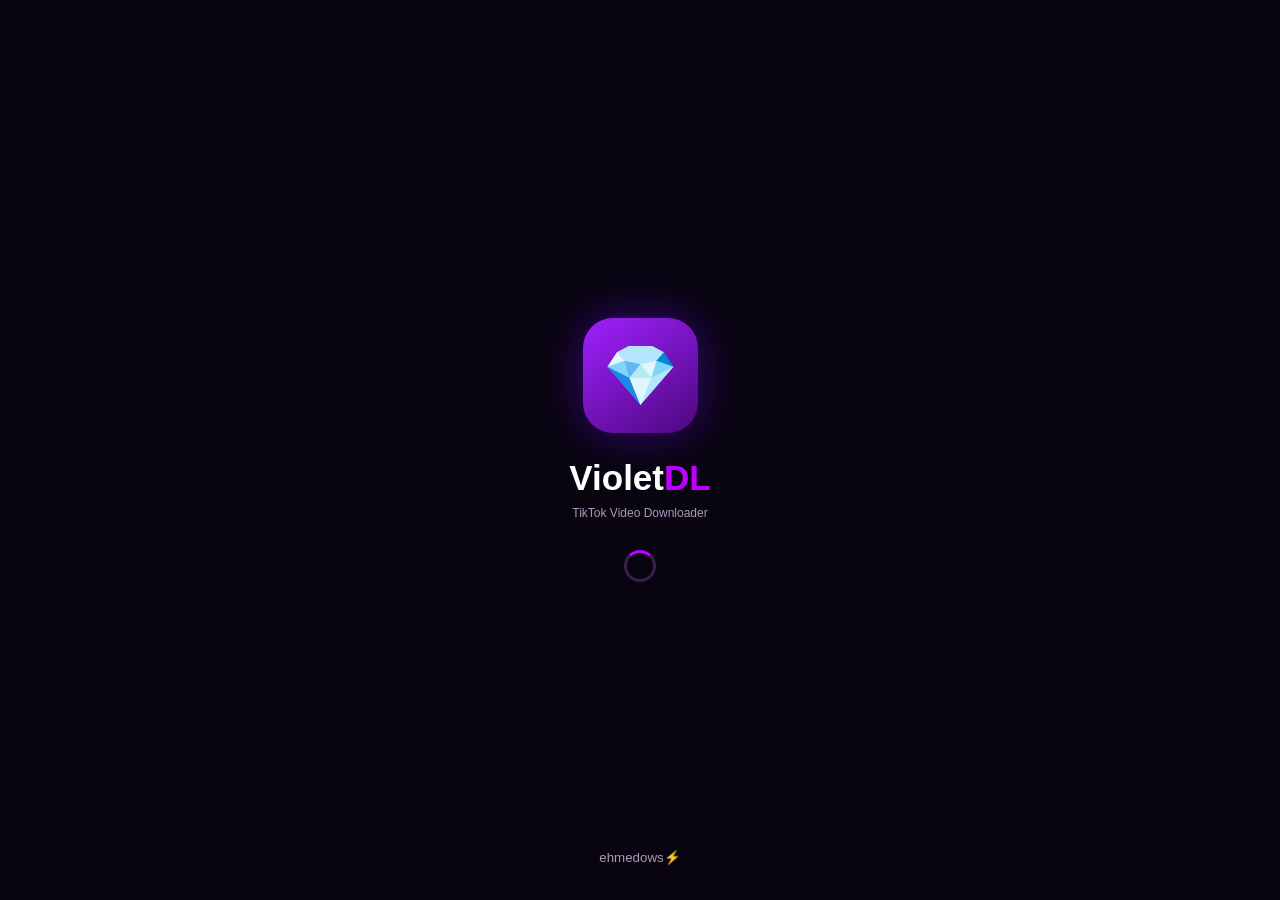
<file: index.html>
<!DOCTYPE html>
<html lang="az">
<head>
  <meta charset="UTF-8">
  <meta name="viewport" content="width=device-width, initial-scale=1, maximum-scale=1, user-scalable=no">
  <meta name="theme-color" content="#080510">
  <title>VioletDL</title>
  <link rel="stylesheet" href="./style.css">
</head>
<body>

<div id="splash" class="splash">
  <div class="logo">💎</div>
  <h1>Violet<span>DL</span></h1>
  <p>TikTok Video Downloader</p>
  <div class="loader"></div>
  <small>ehmedows⚡</small>
</div>

<main id="app" class="app hidden">

  <header class="topbar">
    <div class="brand">
      <div class="brand-logo">💎</div>
      <div>
        <h2>Violet<span>DL</span></h2>
        <small>TikTok Video Downloader</small>
      </div>
    </div>
    <div class="online"><i></i> ONLINE</div>
  </header>

  <section id="home" class="page active">
    <div class="download-card">
      <div class="intro">
        <div class="tiktok-icon">♪</div>
        <div>
          <h3>TikTok Videolarını<br>Asanlıqla Yüklə!</h3>
          <p>Linki əlavə et və videonu saxla.</p>
        </div>
      </div>

      <label for="videoLink">TikTok video linki</label>

      <div class="link-box">
        <span>🔗</span>
        <input id="videoLink" type="url" placeholder="TikTok linki..." autocomplete="off">
        <button id="pasteBtn" type="button">▢</button>
      </div>

      <button id="downloadBtn" class="download-btn" type="button">
        ⬇ Videonu Yüklə
      </button>

      <div id="progressBox" class="progress-box hidden">
        <div class="progress-info">
          <span id="progressText">Video hazırlanır...</span>
          <b id="progressPercent">0%</b>
        </div>
        <div class="progress-track">
          <div id="progressFill" class="progress-fill"></div>
        </div>
      </div>

      <p id="status" class="status"></p>

      <div class="features">
        <div>⚡ <span>Sürətli<br>Yükləmə</span></div>
        <div>🛡️ <span>Təhlükəsiz<br>İstifadə</span></div>
      </div>
    </div>
  </section>

  <section id="historyPage" class="page">
    <div class="section-heading">
      <h2>◷ Yükləmə tarixçəsi</h2>
      <button id="clearHistory" type="button">Təmizlə</button>
    </div>
    <div id="history" class="history-list"></div>
  </section>

  <section id="about" class="page">
    <div class="about-content">
      <div class="about-logo">💎</div>
      <h1>Violet<span>DL</span></h1>
      <p>TikTok Video Downloader</p>
      <div class="about-card">
        VioletDL – TikTok videolarını rahat yükləmək üçün hazırlanmış tətbiqdir.
        <ul>
          <li>⚡ Sürətli yükləmə</li>
          <li>🛡️ Rahat istifadə</li>
          <li>💜 Sadə dizayn</li>
        </ul>
        <small>Versiya 1.0.0</small>
      </div>
    </div>
  </section>

  <section id="settings" class="page">
    <h2 class="page-title">⚙️ Parametrlər</h2>
    <div class="settings-card">
      <div class="setting-row">
        <span>🌙 Qaranlıq rejim</span>
        <strong>Aktiv</strong>
      </div>
      <div class="setting-row">
        <span>🌐 Server</span>
        <strong>ONLINE</strong>
      </div>
      <div class="setting-row">
        <span>ⓘ Versiya</span>
        <span>1.0.0</span>
      </div>
    </div>
  </section>

  <nav class="bottom-nav">
    <button class="nav-btn active" data-page="home" type="button">⌂<small>Əsas</small></button>
    <button class="nav-btn" data-page="historyPage" type="button">◷<small>Tarixçə</small></button>
    <button class="nav-btn" data-page="about" type="button">ⓘ<small>Haqqında</small></button>
    <button class="nav-btn" data-page="settings" type="button">⚙<small>Parametrlər</small></button>
  </nav>

  <div class="footer-brand">ehmedows⚡</div>
</main>

<div id="updateModal" class="update-overlay hidden">
  <div class="update-card">
    <div class="update-icon">💎</div>
    <h2>Yeni yeniləmə mövcuddur!</h2>
    <p id="updateVersion">Yeni versiya</p>
    <p id="updateDescription">VioletDL üçün yeni yeniləmə hazırdır.</p>
    <a id="updateNowBtn" class="update-button"
       href="https://esqinnnn.github.io/VioletDL/update.html">
      İndi yenilə
    </a>
  </div>
</div>

<script src="./script.js"></script>
</body>
</html>
</file>
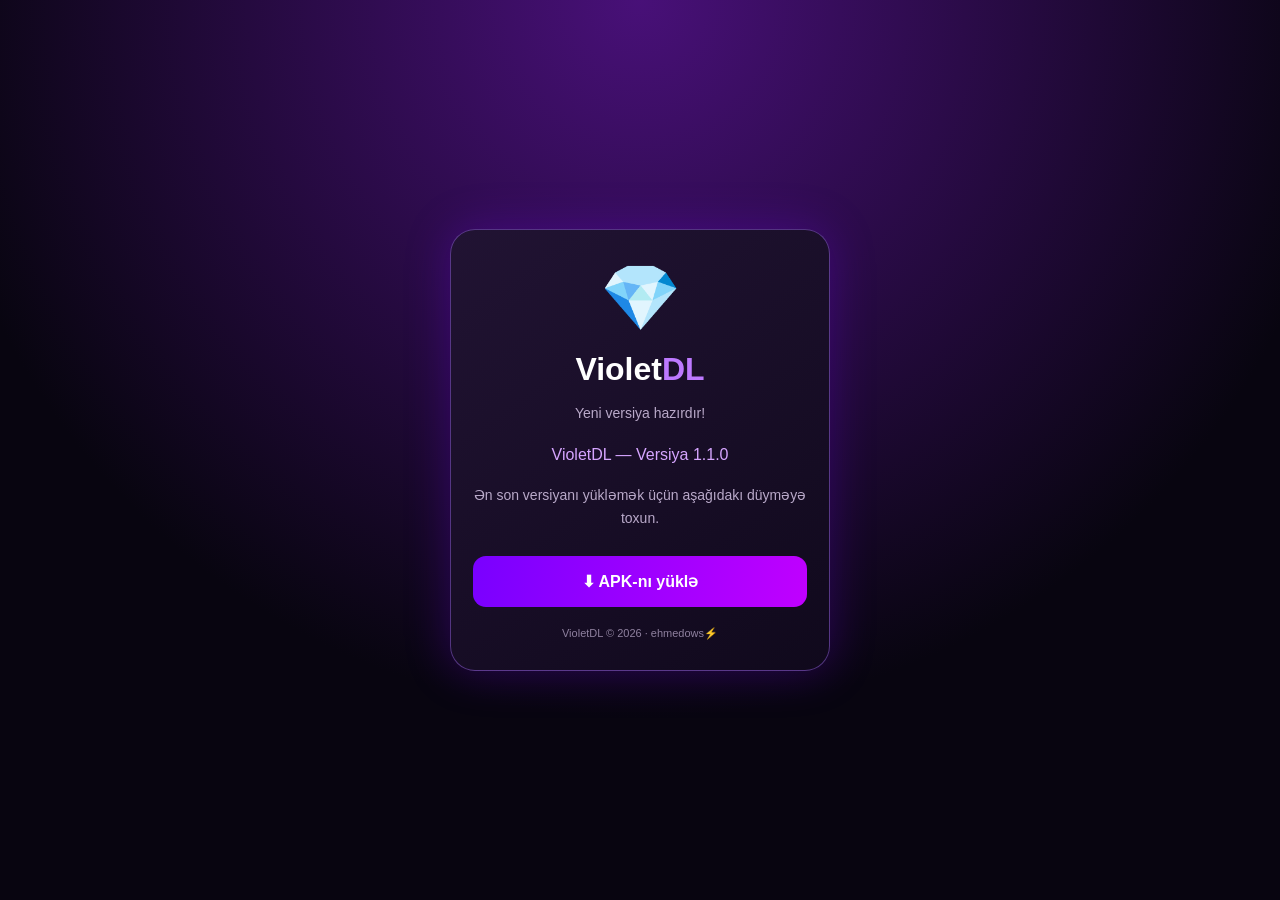
<file: update.html>
<!DOCTYPE html>
<html lang="az">
<head>
  <meta charset="UTF-8">
  <meta name="viewport" content="width=device-width, initial-scale=1">
  <meta name="theme-color" content="#080510">
  <title>VioletDL — Yeniləmə</title>
  <style>
    * { box-sizing: border-box; }
    body {
      margin: 0;
      min-height: 100vh;
      display: flex;
      align-items: center;
      justify-content: center;
      padding: 20px;
      background: radial-gradient(circle at top, #481078, #080510 65%);
      color: white;
      font-family: Arial, sans-serif;
    }
    .card {
      width: 100%;
      max-width: 380px;
      padding: 30px 22px;
      text-align: center;
      border: 1px solid #a66bff70;
      border-radius: 25px;
      background: linear-gradient(145deg, #211333, #10091c);
      box-shadow: 0 0 45px #7900ff45;
    }
    .logo { font-size: 65px; margin-bottom: 15px; }
    h1 { margin: 0 0 10px; }
    h1 span { color: #bd79ff; }
    p { color: #b9a9c9; font-size: 14px; line-height: 1.7; }
    .version { color: #d6a5ff; margin: 20px 0; }
    .download {
      display: block;
      width: 100%;
      padding: 16px;
      margin-top: 25px;
      border: 0;
      border-radius: 13px;
      background: linear-gradient(100deg, #7900ff, #c000ff);
      color: white;
      font-size: 16px;
      font-weight: bold;
    }
    .note { margin-top: 20px; font-size: 11px; color: #8f819f; }
  </style>
</head>
<body>
  <main class="card">
    <div class="logo">💎</div>
    <h1>Violet<span>DL</span></h1>
    <p>Yeni versiya hazırdır!</p>
    <div class="version">VioletDL — Versiya 1.1.0</div>
    <p>Ən son versiyanı yükləmək üçün aşağıdakı düyməyə toxun.</p>

    <button class="download" onclick="downloadAPK()">
      ⬇ APK-nı yüklə
    </button>

    <div class="note">VioletDL © 2026 · ehmedows⚡</div>
  </main>

  <script>
    function downloadAPK() {
      const url = "https://github.com/esqinnnn/VioletDL/raw/refs/heads/main/VioletDL.apk";

      const intent =
        "intent://" +
        url.replace(/^https?:\/\//, "") +
        "#Intent;scheme=https;" +
        "package=com.android.chrome;" +
        "S.browser_fallback_url=" +
        encodeURIComponent(url) +
        ";end";

      window.location.href = intent;
    }
  </script>
</body>
</html>
</file>
<file: style.css>
* {
  box-sizing: border-box;
  margin: 0;
  padding: 0;
  -webkit-tap-highlight-color: transparent;
}

:root {
  --bg: #080510;
  --card: #120b20;
  --card2: #1b102b;
  --purple: #7900ff;
  --pink: #c000ff;
  --text: #fff;
  --muted: #a99abb;
  --border: #352044;
  --green: #42e88a;
}

body {
  min-height: 100vh;
  background: radial-gradient(circle at top, #35104d, transparent 40%), var(--bg);
  color: var(--text);
  font-family: Arial, sans-serif;
}

button, input {
  font-family: inherit;
}

button {
  color: white;
  border: 0;
  cursor: pointer;
}

.hidden {
  display: none !important;
}

/* Açılış */

.splash {
  position: fixed;
  inset: 0;
  z-index: 1000;
  display: flex;
  flex-direction: column;
  align-items: center;
  justify-content: center;
  background: var(--bg);
}

.logo {
  width: 115px;
  height: 115px;
  display: grid;
  place-items: center;
  border-radius: 30px;
  background: linear-gradient(145deg, #a020ff, #4c087e);
  font-size: 60px;
  box-shadow: 0 0 45px #7900ff70;
  animation: float 3s infinite ease-in-out;
}

.splash h1 {
  margin-top: 25px;
  font-size: 35px;
}

.splash h1 span,
.brand h2 span,
.about-content h1 span {
  color: var(--pink);
}

.splash p {
  margin-top: 8px;
  color: var(--muted);
  font-size: 12px;
}

.splash > small {
  position: absolute;
  bottom: 35px;
  color: var(--muted);
}

.loader {
  width: 32px;
  height: 32px;
  margin-top: 30px;
  border: 3px solid #38204b;
  border-top-color: var(--pink);
  border-radius: 50%;
  animation: spin .8s linear infinite;
}

@keyframes spin {
  to { transform: rotate(360deg); }
}

@keyframes float {
  50% { transform: translateY(-7px); }
}

/* Tətbiq */

.app {
  width: 100%;
  max-width: 520px;
  min-height: 100vh;
  margin: auto;
  padding: 18px 16px 100px;
}

.topbar {
  display: flex;
  justify-content: space-between;
  align-items: center;
  margin-bottom: 25px;
}

.brand {
  display: flex;
  align-items: center;
  gap: 11px;
}

.brand-logo {
  width: 48px;
  height: 48px;
  display: grid;
  place-items: center;
  border-radius: 15px;
  background: linear-gradient(145deg, #a020ff, #4c087e);
  font-size: 27px;
}

.brand h2 {
  font-size: 21px;
}

.brand small {
  display: block;
  margin-top: 4px;
  color: var(--muted);
  font-size: 10px;
}

.online {
  display: flex;
  align-items: center;
  gap: 6px;
  padding: 8px 10px;
  border: 1px solid #28583c;
  border-radius: 20px;
  color: #8bf0b5;
  font-size: 10px;
}

.online i {
  width: 7px;
  height: 7px;
  border-radius: 50%;
  background: var(--green);
}

/* Səhifələrin idarəsi */

.page {
  display: none;
}

.page.active {
  display: block;
  animation: appear .25s ease;
}

@keyframes appear {
  from { opacity: 0; transform: translateY(7px); }
  to { opacity: 1; transform: translateY(0); }
}

/* Əsas yükləmə kartı */

.download-card {
  padding: 21px 17px;
  border: 1px solid var(--border);
  border-radius: 23px;
  background: linear-gradient(145deg, #1b1029, #100a19);
  box-shadow: 0 15px 45px #0005;
}

.intro {
  display: flex;
  align-items: center;
  gap: 15px;
  margin-bottom: 27px;
}

.tiktok-icon {
  width: 78px;
  height: 78px;
  flex-shrink: 0;
  display: grid;
  place-items: center;
  border-radius: 23px;
  background: linear-gradient(145deg, #9829ed, #51117e);
  font-size: 55px;
  text-shadow: 3px 2px #00eaff, -3px -2px #ff245b;
}

.intro h3 {
  font-size: 18px;
  line-height: 1.4;
}

.intro p {
  margin-top: 7px;
  color: var(--muted);
  font-size: 11px;
}

.download-card label {
  display: block;
  margin-bottom: 10px;
  font-size: 12px;
  font-weight: bold;
}

.link-box {
  display: flex;
  align-items: center;
  gap: 9px;
  min-height: 53px;
  padding: 5px 10px;
  border: 1px solid #49305e;
  border-radius: 13px;
  background: #0b0712;
}

.link-box input {
  width: 100%;
  min-width: 0;
  padding: 10px 0;
  border: 0;
  outline: 0;
  background: transparent;
  color: white;
  font-size: 12px;
}

.link-box input::placeholder {
  color: #82738f;
}

.link-box button {
  padding: 9px 12px;
  border-radius: 8px;
  background: #342044;
  font-size: 17px;
}

.download-btn {
  width: 100%;
  min-height: 54px;
  margin-top: 16px;
  border-radius: 13px;
  background: linear-gradient(100deg, var(--purple), var(--pink));
  font-size: 15px;
  font-weight: bold;
  box-shadow: 0 8px 25px #7900ff45;
}

.download-btn:disabled {
  opacity: .55;
}

/* Proqres */

.progress-box {
  margin-top: 19px;
  padding: 13px;
  border: 1px solid #3b2850;
  border-radius: 13px;
  background: #0c0714;
}

.progress-info {
  display: flex;
  justify-content: space-between;
  margin-bottom: 10px;
  font-size: 12px;
  color: #e9d5ff;
}

.progress-track {
  height: 7px;
  overflow: hidden;
  border-radius: 20px;
  background: #39254d;
}

.progress-fill {
  width: 0;
  height: 100%;
  border-radius: 20px;
  background: linear-gradient(90deg, var(--purple), #ed8cff);
  transition: width .2s;
}

.status {
  min-height: 18px;
  margin-top: 13px;
  text-align: center;
  color: var(--muted);
  font-size: 12px;
  overflow-wrap: anywhere;
}

.features {
  display: grid;
  grid-template-columns: 1fr 1fr;
  gap: 12px;
  margin-top: 20px;
}

.features > div {
  display: flex;
  align-items: center;
  gap: 9px;
  padding: 13px;
  border: 1px solid var(--border);
  border-radius: 13px;
  background: #160d21;
  color: #d9a5ff;
  font-size: 20px;
}

.features span {
  color: #d9cde5;
  font-size: 11px;
  line-height: 1.5;
}

/* Tarixçə */

.section-heading {
  display: flex;
  align-items: center;
  justify-content: space-between;
  margin: 12px 0 18px;
}

.section-heading h2 {
  font-size: 18px;
}

.section-heading button {
  padding: 8px 12px;
  border: 1px solid #4a285f;
  border-radius: 9px;
  background: #21132f;
  color: #d9a5ff;
  font-size: 11px;
}

.history-list {
  padding: 14px;
  border: 1px solid var(--border);
  border-radius: 16px;
  background: #150d20;
}

.empty {
  padding: 25px 10px;
  text-align: center;
  color: #8f819f;
  font-size: 12px;
}

.history-item {
  display: flex;
  align-items: center;
  gap: 12px;
  padding: 12px 0;
  border-bottom: 1px solid #30203f;
}

.history-item:last-child {
  border: 0;
}

.history-thumb {
  width: 43px;
  height: 43px;
  display: grid;
  place-items: center;
  border-radius: 11px;
  background: #342044;
  color: #e9a8ff;
}

.history-info {
  flex: 1;
  min-width: 0;
}

.history-info b {
  display: block;
  font-size: 12px;
  overflow: hidden;
  text-overflow: ellipsis;
  white-space: nowrap;
}

.history-info small {
  display: block;
  margin-top: 5px;
  color: var(--muted);
  font-size: 10px;
}

/* Haqqında */

.about-content {
  padding: 20px 5px;
  text-align: center;
}

.about-logo {
  width: 90px;
  height: 90px;
  display: grid;
  place-items: center;
  margin: 10px auto 17px;
  border-radius: 27px;
  background: linear-gradient(145deg, #a020ff, #4c087e);
  font-size: 45px;
}

.about-content h1 {
  font-size: 27px;
}

.about-content > p {
  margin-top: 7px;
  color: var(--muted);
  font-size: 12px;
}

.about-card {
  margin-top: 25px;
  padding: 20px;
  border: 1px solid var(--border);
  border-radius: 18px;
  background: var(--card);
  color: #d7c9e5;
  font-size: 13px;
  line-height: 1.7;
  text-align: left;
}

.about-card ul {
  list-style: none;
  margin: 15px 0;
}

.about-card li {
  padding: 5px 0;
}

/* Parametrlər */

.page-title {
  margin: 12px 0 18px;
  font-size: 19px;
}

.settings-card {
  margin-bottom: 15px;
  padding: 5px 15px;
  border: 1px solid var(--border);
  border-radius: 16px;
  background: var(--card);
}

.setting-row {
  display: flex;
  justify-content: space-between;
  align-items: center;
  min-height: 55px;
  border-bottom: 1px solid #30203f;
  color: #e5d9ef;
  font-size: 12px;
}

.setting-row:last-child {
  border: 0;
}

/* Aşağı menyu */

.bottom-nav {
  position: fixed;
  z-index: 50;
  bottom: 0;
  left: 50%;
  transform: translateX(-50%);
  width: 100%;
  max-width: 520px;
  min-height: 72px;
  display: grid;
  grid-template-columns: repeat(4, 1fr);
  padding: 8px 8px calc(8px + env(safe-area-inset-bottom));
  border-top: 1px solid var(--border);
  background: #10091e;
  box-shadow: 0 -8px 25px #0005;
}

.nav-btn {
  display: flex;
  flex-direction: column;
  align-items: center;
  justify-content: center;
  gap: 5px;
  min-height: 50px;
  background: transparent;
  color: #82738f;
  font-size: 22px;
}

.nav-btn small {
  font-size: 10px;
}

.nav-btn.active {
  color: #c77aff;
}

.footer-brand {
  margin-top: 25px;
  text-align: center;
  color: #756582;
  font-size: 10px;
}

/* Yeniləmə pəncərəsi */

.update-overlay {
  position: fixed;
  inset: 0;
  z-index: 5000;
  display: flex;
  align-items: center;
  justify-content: center;
  padding: 22px;
  background: #000000d9;
  backdrop-filter: blur(10px);
}

.update-card {
  width: 100%;
  max-width: 360px;
  padding: 28px 22px;
  border: 1px solid #a66bff70;
  border-radius: 24px;
  background: linear-gradient(145deg, #211333, #10091c);
  box-shadow: 0 0 45px #7900ff45;
  text-align: center;
}

.update-icon {
  font-size: 45px;
  margin-bottom: 18px;
}

.update-card h2 {
  font-size: 21px;
  margin-bottom: 12px;
}

#updateVersion {
  color: #d6a5ff;
  font-size: 13px;
  margin-bottom: 12px;
}

#updateDescription {
  color: #b9a9c9;
  font-size: 12px;
  line-height: 1.6;
  margin-bottom: 23px;
}

.update-button {
  display: block;
  width: 100%;
  padding: 15px;
  border-radius: 13px;
  background: linear-gradient(100deg, var(--purple), var(--pink));
  color: white;
  font-size: 15px;
  font-weight: bold;
  text-decoration: none;
}

@media (max-width: 360px) {
  .app {
    padding-left: 12px;
    padding-right: 12px;
  }

  .download-card {
    padding: 17px 13px;
  }

  .intro h3 {
    font-size: 16px;
  }

  .tiktok-icon {
    width: 70px;
    height: 70px;
  }
}
</file>
